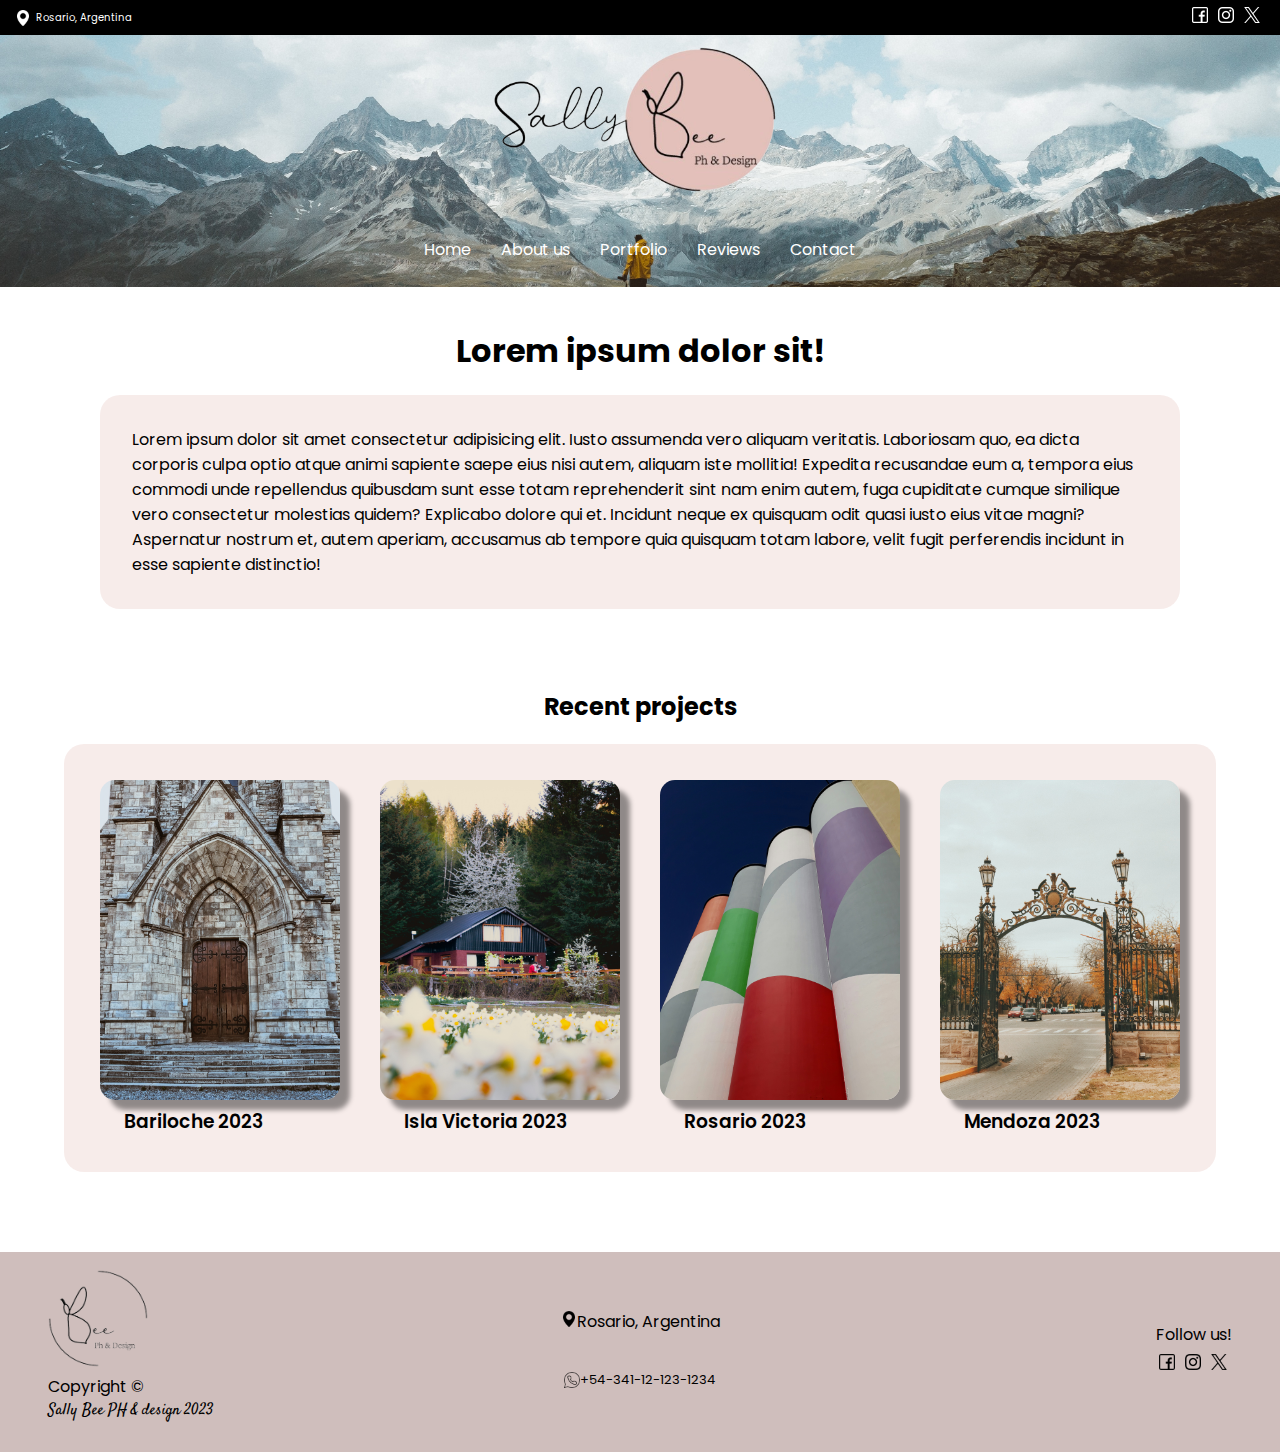
<file: index.html>
<!DOCTYPE html>
<html lang="en">

<head>
    <meta charset="UTF-8">
    <meta name="viewport" content="width=device-width, initial-scale=1.0">
    <title>Sally Bee PH - Home</title>
    <link rel="stylesheet" href="./css/style.css">
</head>

<body>
    <header>
        <div class="banner">

            <div class="location">
                <img class="location-icono" src="./assets/iconos/posicion-blanco.png" alt="">
                <span>Rosario, Argentina</span>
            </div>

            <ul class="redes-sociales-lista">
                <li><img class="redes-sociales-icono" src="./assets/iconos/facebook-blanco.png" alt="Facebook"></li>
                <li><img class="redes-sociales-icono" src="./assets/iconos/instagram-blanco.png" alt="Instagram"></li>
                <li><img class="redes-sociales-icono" src="./assets/iconos/x-blanco.png" alt="X"></li>
            </ul>

        </div>

        <nav class="navbar">

            <a href="" class="imagotipo">
                <img src="./assets/imagotipo.png" alt="">
            </a>

            <ul>
                <li><a href="#">Home</a></li>
                <li><a href="./pages/about-us.html">About us</a></li>
                <li><a href="./pages/portfolio.html">Portfolio</a></li>
                <li><a href="./pages/reviews.html">Reviews</a></li>
                <li><a href="./pages/contact.html">Contact</a></li>
            </ul>

        </nav>

    </header>

    <main>
        <section class="contenedor-principal">
            <h1 class="contenedor-principal-titulo">Lorem ipsum dolor sit!</h1>
            <p class="contenedor-principal-texto">Lorem ipsum dolor sit amet consectetur adipisicing elit. Iusto
                assumenda vero aliquam veritatis. Laboriosam quo, ea dicta corporis culpa optio atque animi sapiente
                saepe eius nisi autem, aliquam iste mollitia!
                Expedita recusandae eum a, tempora eius commodi unde repellendus quibusdam sunt esse totam reprehenderit
                sint nam enim autem, fuga cupiditate cumque similique vero consectetur molestias quidem? Explicabo
                dolore qui et.
                Incidunt neque ex quisquam odit quasi iusto eius vitae magni? Aspernatur nostrum et, autem aperiam,
                accusamus ab tempore quia quisquam totam labore, velit fugit perferendis incidunt in esse sapiente
                distinctio!</p>
        </section>

        <section class="contenedor-proyectos-recientes">
            <div class="contenedor-proyectos-recientes-titulo">
                <h2>Recent projects</h2>
            </div>

            <section class="contenedor-proyectos-recientes-cards">

                <div class="proyectos-recientes-card">
                    <a href=""><img class="card-img" src="./assets/images/cuidades/bariloche1.jpg" alt=""></a>
                    <h3 class="card-texto-descriptivo">Bariloche 2023</h3>
                </div>
                <div class="proyectos-recientes-card">
                    <a href=""><img class="card-img" src="./assets/images/cuidades/bariloche2.jpg" alt=""></a>
                    <h3 class="card-texto-descriptivo">Isla Victoria 2023</h3>
                </div>

                <div class="proyectos-recientes-card">
                    <a href=""><img class="card-img" src="./assets/images/cuidades/rosario5.jpg" alt=""></a>
                    <h3 class="card-texto-descriptivo">Rosario 2023</h3>
                </div>
                <div class="proyectos-recientes-card">
                    <a href=""><img class="card-img" src="./assets/images/cuidades/mendoza2.jpg" alt=""></a>
                    <h3 class="card-texto-descriptivo">Mendoza 2023</h3>
                </div>

            </section>
        </section>
    </main>

    <footer>
        <div class="logo-copyright">
            <a href="#"><img src="./assets/logo-sinfondo.png" alt=""></a>
            <p>Copyright ©</p>
            <p class="marca-nombre">Sally Bee PH & design 2023</p>
        </div>

        <div class="location-footer">

            <div class="ubicacion-geografica">
                <a href="https://www.google.com/maps/" target="_blank"><img class="location-icono-footer" src="./assets/iconos/localizacion.png" alt=""></a>
                <span class="cuidad-pais-nombre">Rosario, Argentina</span>
            </div>

            <div class="telefono">
                <a href="https://www.whatsapp.com/" target="_blank"><img class="whatsapp-icono" src="./assets/iconos/whatsapp.png" alt=""></a>
                <span class="telefono-numero">+54-341-12-123-1234</span>
            </div>

        </div>

        <div class="redes-sociales-footer">
            <span class="seguinos">Follow us!</span>

            <ul class="redes-sociales-lista-footer">
                <li><a href="https://www.facebook.com/" target="_blank"><img class="redes-sociales-icono-footer"
                            src="./assets/iconos/facebook.png" alt=""></a></li>
                <li><a href="https://www.instagram.com/" target="_blank"><img class="redes-sociales-icono-footer"
                            src="./assets/iconos/instagram.png" alt=""></a></li>
                <li><a href="https://twitter.com/" target="_blank"><img class="redes-sociales-icono-footer"
                            src="./assets/iconos/xtwitter.png" alt=""></a></li>
            </ul>
        </div>

    </footer>

</body>

</html>
</file>
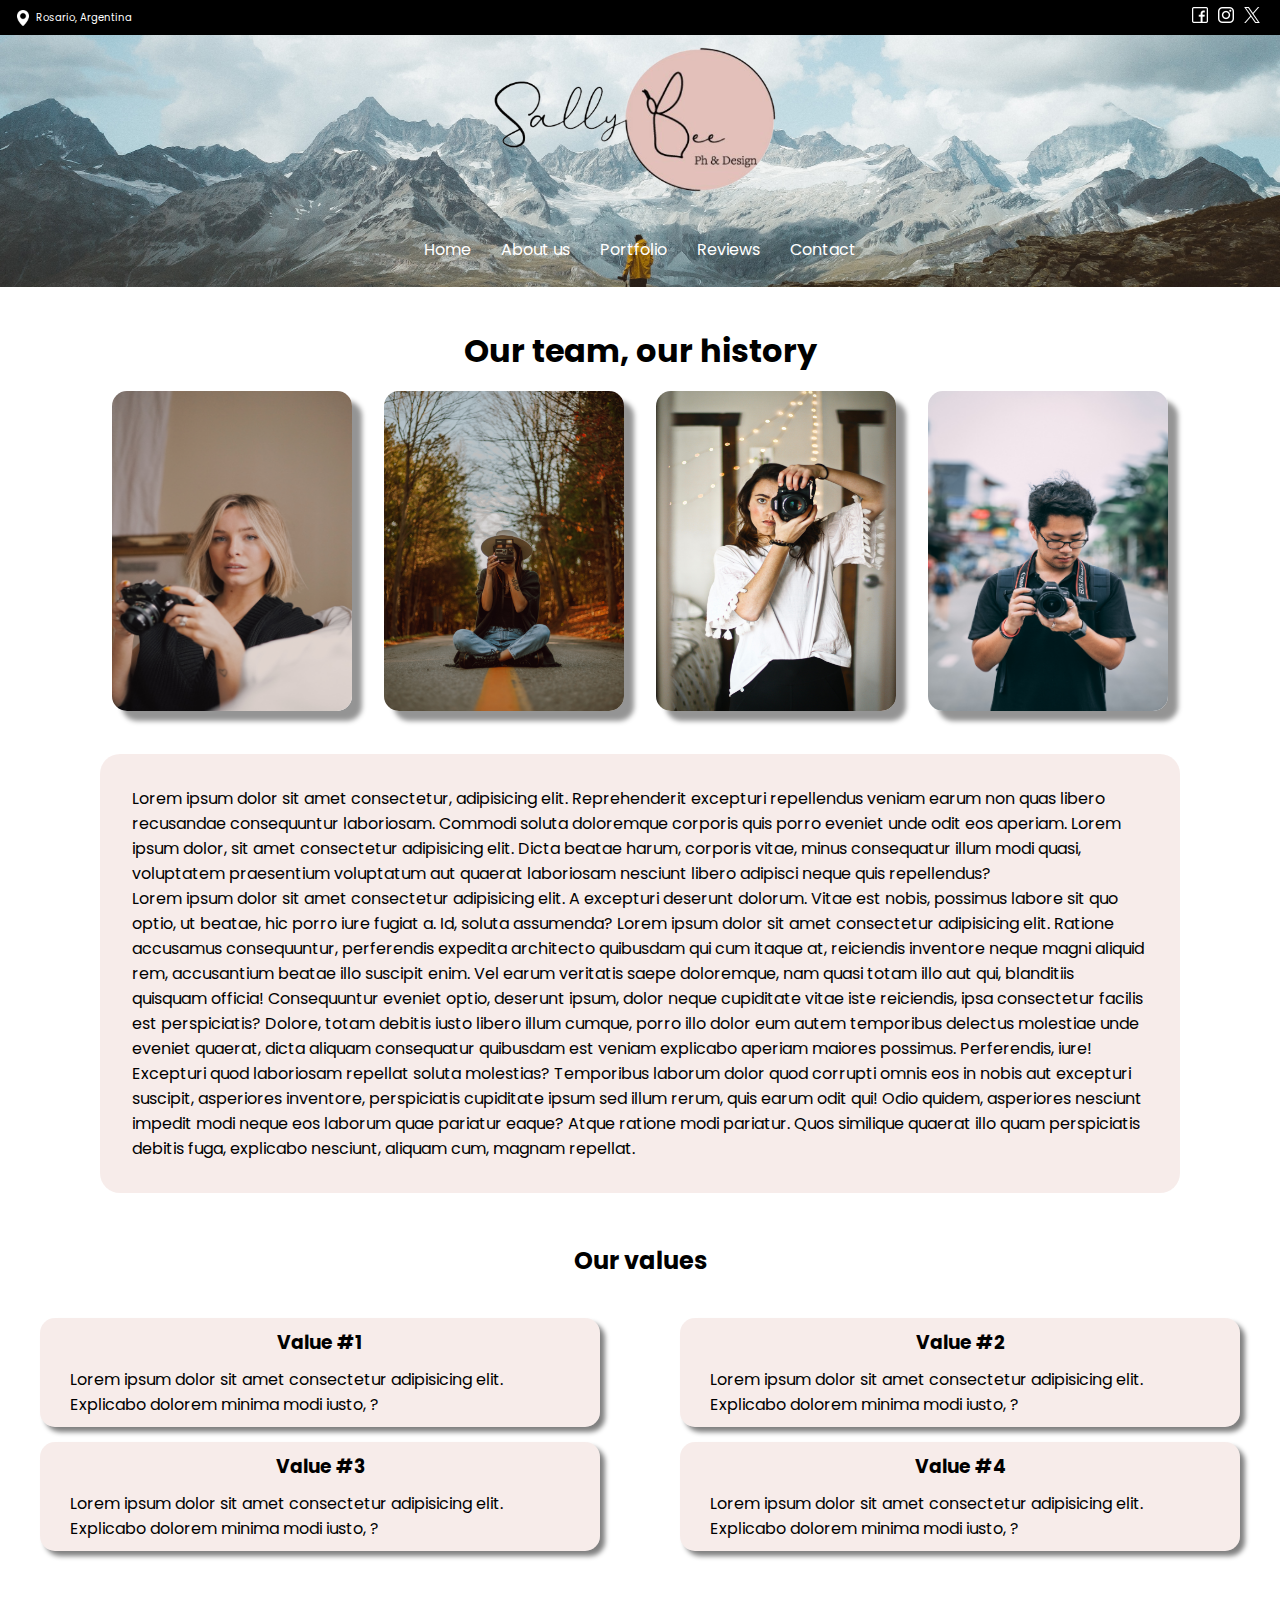
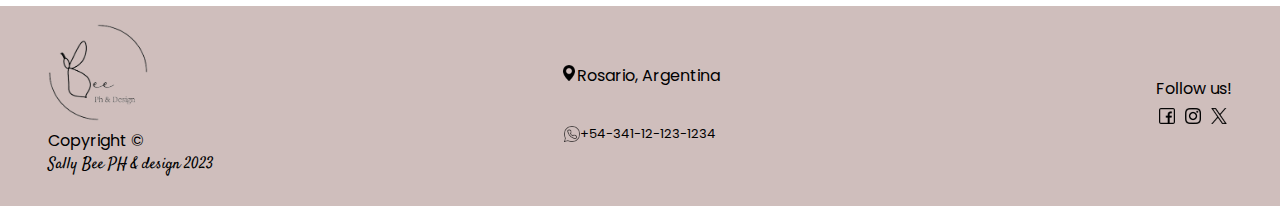
<file: pages/about-us.html>
<!DOCTYPE html>
<html lang="en">

<head>
    <meta charset="UTF-8">
    <meta name="viewport" content="width=device-width, initial-scale=1.0">
    <title>Sally Bee PH - About us</title>
    <link rel="stylesheet" href="../css/style.css">
</head>

<body>
    <header>
        <div class="banner">
            <div class="location">
                <img class="location-icono" src="../assets/iconos/posicion-blanco.png" alt="">
                <span>Rosario, Argentina</span>
            </div>

            <ul class="redes-sociales-lista">
                <li><img class="redes-sociales-icono" src="../assets/iconos/facebook-blanco.png" alt="Facebook"></li>
                <li><img class="redes-sociales-icono" src="../assets/iconos/instagram-blanco.png" alt="Instagram"></li>
                <li><img class="redes-sociales-icono" src="../assets/iconos/x-blanco.png" alt="X"></li>
            </ul>
        </div>

        <nav class="navbar">
            <a href="" class="imagotipo">
                <img src="../assets/imagotipo.png" alt="">
            </a>

            <ul>
                <li><a href="../index.html">Home</a></li>
                <li><a href="#">About us</a></li>
                <li><a href="./portfolio.html">Portfolio</a></li>
                <li><a href="./reviews.html">Reviews</a></li>
                <li><a href="./contact.html">Contact</a></li>
            </ul>

        </nav>

    </header>

    <main>
        <section class="contenedor-principal">
            <h1 class="contenedor-principal-titulo">Our team, our history</h1>
            <div class="contenedor-principal-equipo-imagenes">
                <div>
                    <a href=""> <img class="card-img" src="../assets/images/equipo/vequipo6.jpg" alt=""></a>
                </div>
                <div>
                    <a href=""> <img class="card-img" src="../assets/images/equipo/vequipo4.jpg" alt=""></a>
                </div>
                <div>
                    <a href=""> <img class="card-img" src="../assets/images/equipo/vequipo7.jpg" alt=""></a>
                </div>
                <div>
                    <a href=""> <img class="card-img" src="../assets/images/equipo/vequipo12.jpg" alt=""></a>
                </div>


            </div>

            <p class="contenedor-principal-texto">
                Lorem ipsum dolor sit amet consectetur, adipisicing elit.
                Reprehenderit excepturi repellendus veniam earum non quas libero recusandae consequuntur laboriosam.
                Commodi soluta doloremque corporis quis porro eveniet unde odit eos aperiam. Lorem ipsum dolor, sit amet
                consectetur adipisicing elit. Dicta beatae harum, corporis vitae, minus consequatur illum modi quasi,
                voluptatem praesentium voluptatum aut quaerat laboriosam nesciunt libero adipisci neque quis
                repellendus?
                <br>
                Lorem ipsum dolor sit amet consectetur adipisicing elit. A excepturi deserunt dolorum. Vitae est nobis,
                possimus labore sit quo optio, ut beatae, hic porro iure fugiat a. Id, soluta assumenda?
                Lorem ipsum dolor sit amet consectetur adipisicing elit. Ratione accusamus consequuntur, perferendis
                expedita architecto quibusdam qui cum itaque at, reiciendis inventore neque magni aliquid rem,
                accusantium beatae illo suscipit enim.
                Vel earum veritatis saepe doloremque, nam quasi totam illo aut qui, blanditiis quisquam officia!
                Consequuntur eveniet optio, deserunt ipsum, dolor neque cupiditate vitae iste reiciendis, ipsa
                consectetur facilis est perspiciatis?
                Dolore, totam debitis iusto libero illum cumque, porro illo dolor eum autem temporibus delectus
                molestiae unde eveniet quaerat, dicta aliquam consequatur quibusdam est veniam explicabo aperiam maiores
                possimus. Perferendis, iure!
                Excepturi quod laboriosam repellat soluta molestias? Temporibus laborum dolor quod corrupti omnis eos in
                nobis aut excepturi suscipit, asperiores inventore, perspiciatis cupiditate ipsum sed illum rerum, quis
                earum odit qui!
                Odio quidem, asperiores nesciunt impedit modi neque eos laborum quae pariatur eaque? Atque ratione modi
                pariatur. Quos similique quaerat illo quam perspiciatis debitis fuga, explicabo nesciunt, aliquam cum,
                magnam repellat.
            </p>

        </section>

        <section class="contenedor-nuestros-valores">

            <div class="contenedor-nuestros-valores-titulo">
                <h2>Our values</h2>
            </div>

            <section class="contenedor-nuestros-valores-lista">


                <ul class="lista-valores">
                    <li class="card-valores">
                        <h3 class="card-valores-titulo">Value #1</h3>
                        <p class="card-valores-descripcion">Lorem ipsum dolor sit amet consectetur adipisicing elit.
                            Explicabo dolorem minima modi iusto,
                            ?</p>
                    </li>
                    <li class="card-valores">
                        <h3 class="card-valores-titulo">Value #3</h3>
                        <p class="card-valores-descripcion">Lorem ipsum dolor sit amet consectetur adipisicing elit.
                            Explicabo dolorem minima modi iusto,
                            ?</p>
                    </li>

                </ul>


                <ul class="lista-valores">
                    <li class="card-valores">
                        <h3 class="card-valores-titulo">Value #2</h3>
                        <p class="card-valores-descripcion">Lorem ipsum dolor sit amet consectetur adipisicing elit.
                            Explicabo dolorem minima modi iusto,
                            ?</p>
                    </li>
                    <li class="card-valores">
                        <h3 class="card-valores-titulo">Value #4</h3>
                        <p class="card-valores-descripcion">Lorem ipsum dolor sit amet consectetur adipisicing elit.
                            Explicabo dolorem minima modi iusto,
                            ?</p>
                    </li>
                </ul>

            </section>



        </section>


    </main>

    <footer>
        <div class="logo-copyright">
            <a href="../index.html"><img src="../assets/logo-sinfondo.png" alt=""></a>
            <p>Copyright ©</p>
            <p class="marca-nombre">Sally Bee PH & design 2023</p>
        </div>

        <div class="location-footer">

            <div class="ubicacion-geografica">
                <a href="https://www.google.com/maps/" target="_blank"><img class="location-icono-footer" src="../assets/iconos/localizacion.png" alt=""></a>
                <span class="cuidad-pais-nombre">Rosario, Argentina</span>
            </div>

            <div class="telefono">
                <a href="https://www.whatsapp.com/" target="_blank"><img class="whatsapp-icono" src="../assets/iconos/whatsapp.png" alt=""></a>
                <span class="telefono-numero">+54-341-12-123-1234</span>
            </div>

        </div>

        <div class="redes-sociales-footer">
            <span class="seguinos">Follow us!</span>

            <ul class="redes-sociales-lista-footer">
                <li><a href="https://www.facebook.com/" target="_blank"><img class="redes-sociales-icono-footer"
                            src="../assets/iconos/facebook.png" alt=""></a></li>
                <li><a href="https://www.instagram.com/" target="_blank"><img class="redes-sociales-icono-footer"
                            src="../assets/iconos/instagram.png" alt=""></a></li>
                <li><a href="https://twitter.com/" target="_blank"><img class="redes-sociales-icono-footer"
                            src="../assets/iconos/xtwitter.png" alt=""></a></li>
            </ul>
        </div>

    </footer>

</body>

</html>
</file>
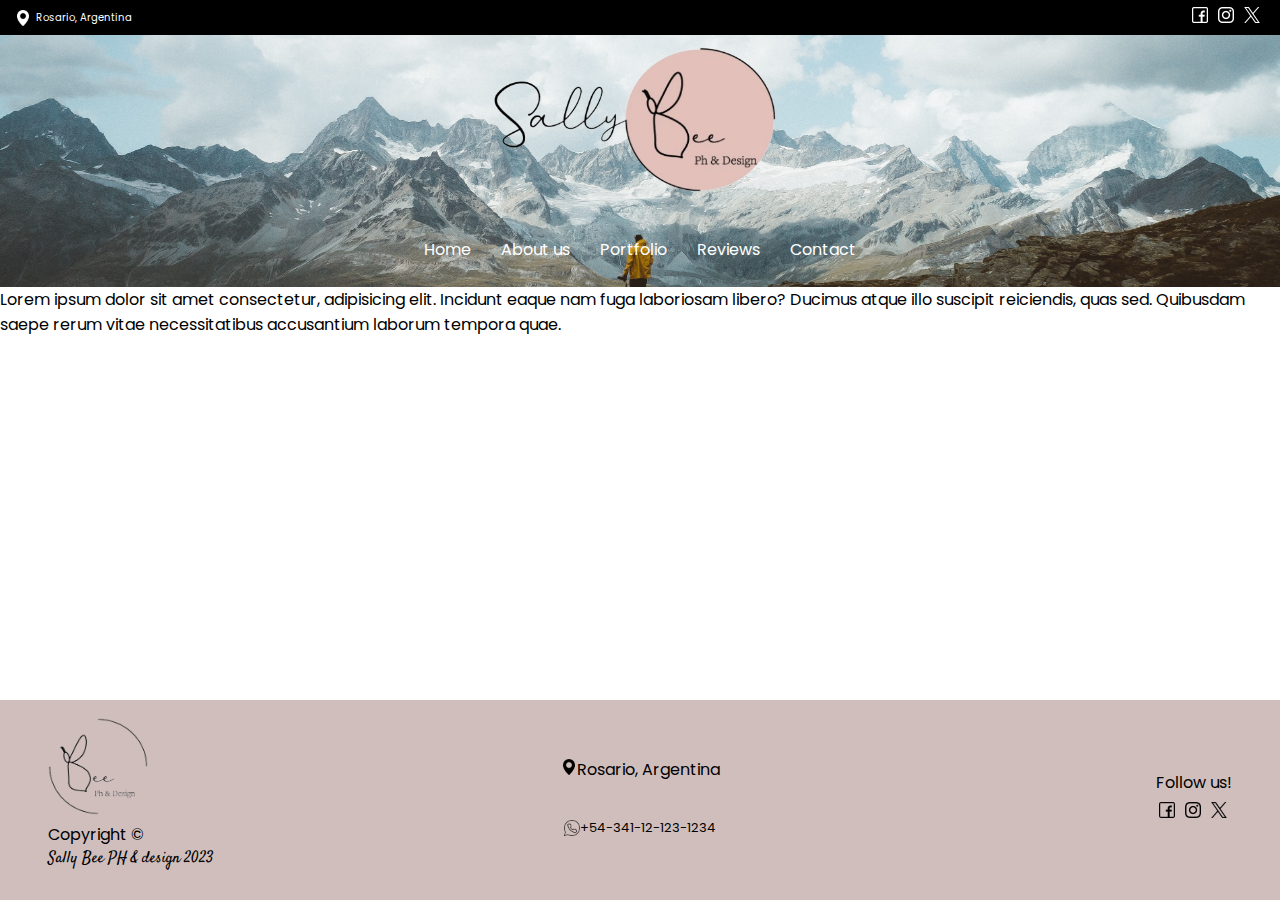
<file: pages/contact.html>
<!DOCTYPE html>
<html lang="en">

<head>
    <meta charset="UTF-8">
    <meta name="viewport" content="width=device-width, initial-scale=1.0">
    <title>Sally Bee PH - Contact</title>
    <link rel="stylesheet" href="../css/style.css">
</head>

<body>
    <header>
        <div class="banner">
            <div class="location">
                <img class="location-icono" src="../assets/iconos/posicion-blanco.png" alt="">
                <span>Rosario, Argentina</span>
            </div>

            <ul class="redes-sociales-lista">
                <li><img class="redes-sociales-icono" src="../assets/iconos/facebook-blanco.png" alt="Facebook"></li>
                <li><img class="redes-sociales-icono" src="../assets/iconos/instagram-blanco.png" alt="Instagram"></li>
                <li><img class="redes-sociales-icono" src="../assets/iconos/x-blanco.png" alt="X"></li>
            </ul>
        </div>

        <nav class="navbar">
            <a href="" class="imagotipo">
                <img src="../assets/imagotipo.png" alt="">
            </a>

            <ul>
                <li><a href="../index.html">Home</a></li>
                <li><a href="./about-us.html">About us</a></li>
                <li><a href="./portfolio.html">Portfolio</a></li>
                <li><a href="./reviews.html">Reviews</a></li>
                <li><a href="#">Contact</a></li>
            </ul>
        </nav>


    </header>

    <main>
        <p>Lorem ipsum dolor sit amet consectetur, adipisicing elit. Incidunt eaque nam fuga laboriosam libero? Ducimus
            atque illo suscipit reiciendis, quas sed. Quibusdam saepe rerum vitae necessitatibus accusantium laborum
            tempora quae.
        </p>
    </main>

    <footer>
        <div class="logo-copyright">
            <a href="../index.html"><img src="../assets/logo-sinfondo.png" alt=""></a>
            <p>Copyright ©</p>
            <p class="marca-nombre">Sally Bee PH & design 2023</p>
        </div>

        <div class="location-footer">

            <div class="ubicacion-geografica">
                <a href="https://www.google.com/maps/" target="_blank"><img class="location-icono-footer" src="../assets/iconos/localizacion.png" alt=""></a>
                <span class="cuidad-pais-nombre">Rosario, Argentina</span>
            </div>

            <div class="telefono">
                <a href="https://www.whatsapp.com/" target="_blank"><img class="whatsapp-icono" src="../assets/iconos/whatsapp.png" alt=""></a>
                <span class="telefono-numero">+54-341-12-123-1234</span>
            </div>

        </div>

        <div class="redes-sociales-footer">
            <span class="seguinos">Follow us!</span>

            <ul class="redes-sociales-lista-footer">
                <li><a href="https://www.facebook.com/" target="_blank"><img class="redes-sociales-icono-footer"
                            src="../assets/iconos/facebook.png" alt=""></a></li>
                <li><a href="https://www.instagram.com/" target="_blank"><img class="redes-sociales-icono-footer"
                            src="../assets/iconos/instagram.png" alt=""></a></li>
                <li><a href="https://twitter.com/" target="_blank"><img class="redes-sociales-icono-footer"
                            src="../assets/iconos/xtwitter.png" alt=""></a></li>
            </ul>
        </div>

    </footer>

</body>

</html>
</file>
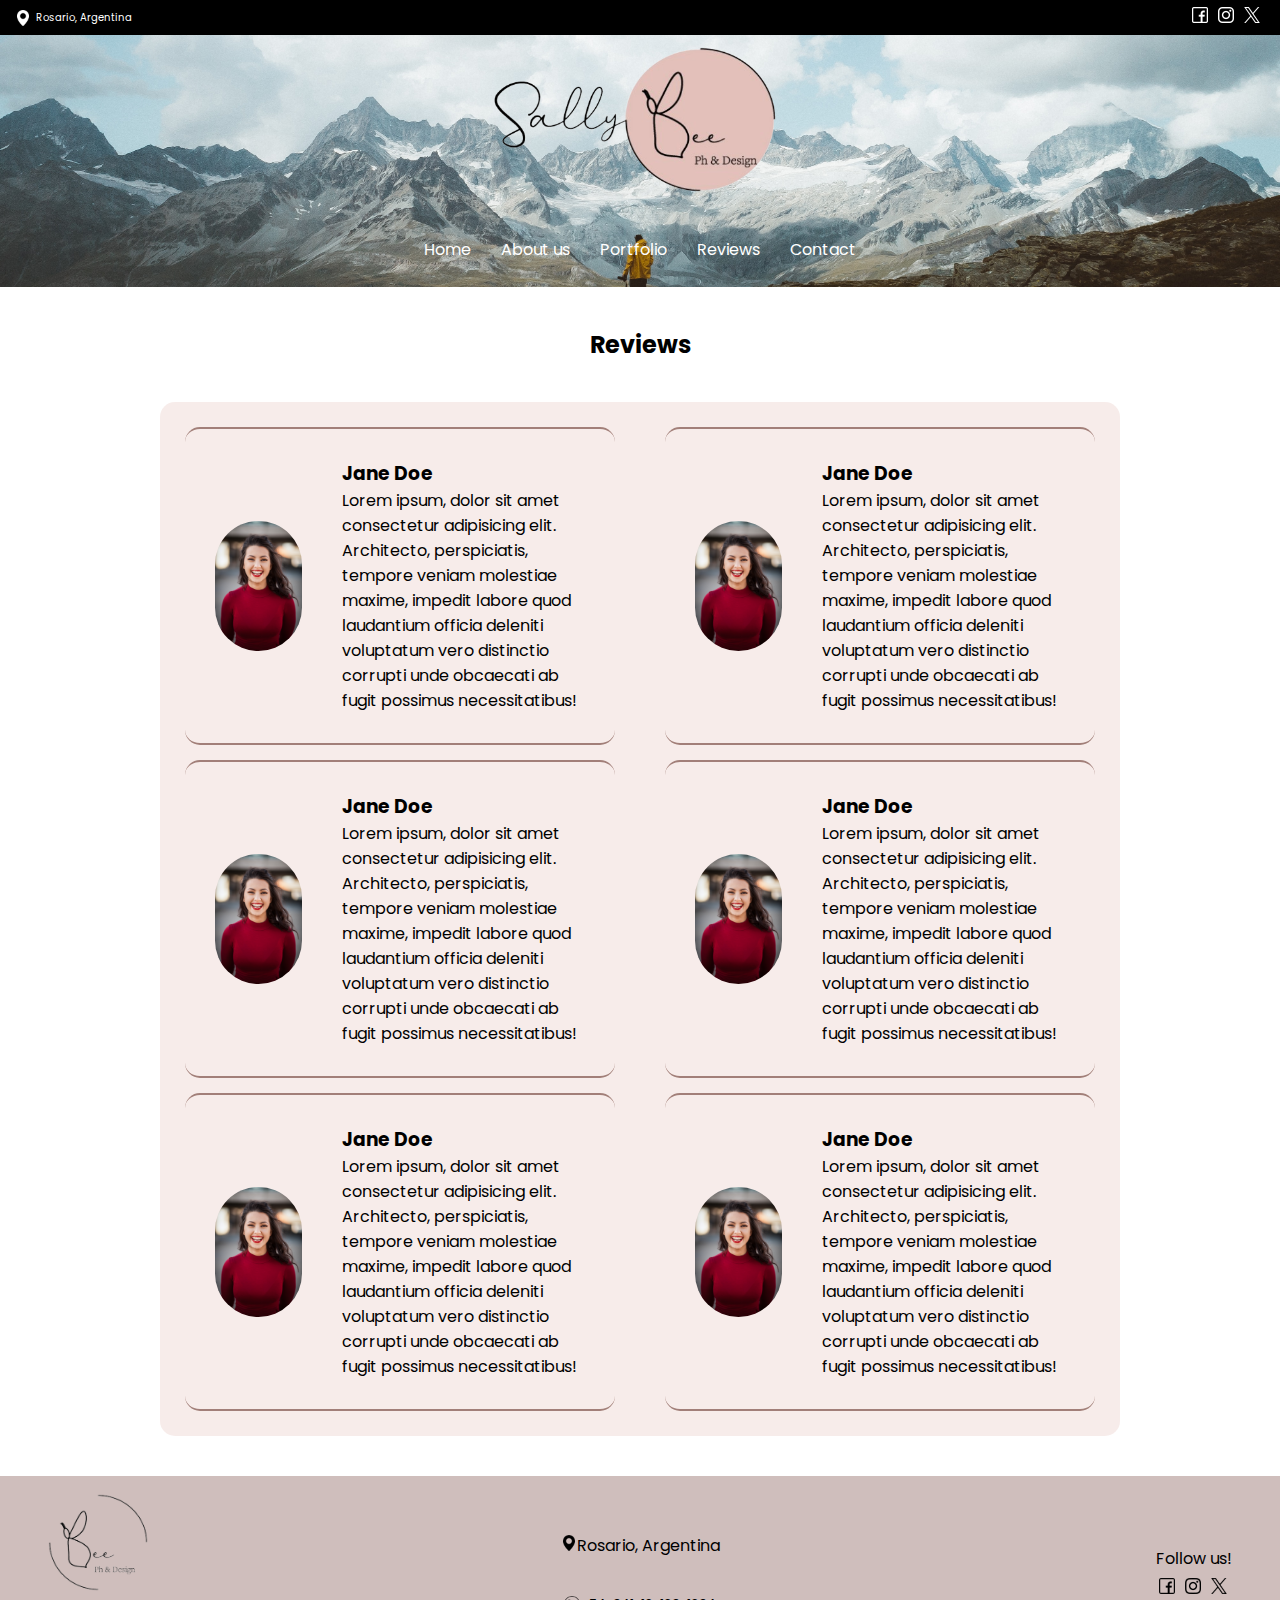
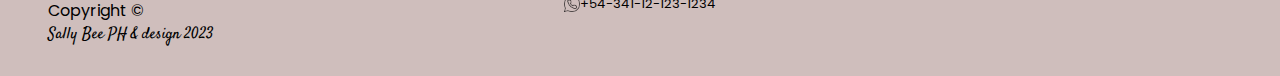
<file: pages/reviews.html>
<!DOCTYPE html>
<html lang="en">

<head>
    <meta charset="UTF-8">
    <meta name="viewport" content="width=device-width, initial-scale=1.0">
    <title>Sally Bee PH - Reviews</title>
    <link rel="stylesheet" href="../css/style.css">
</head>

<body>
    <header>
        <div class="banner">

            <div class="location">
                <img class="location-icono" src="../assets/iconos/posicion-blanco.png" alt="">
                <span>Rosario, Argentina</span>
            </div>

            <ul class="redes-sociales-lista">
                <li><img class="redes-sociales-icono" src="../assets/iconos/facebook-blanco.png" alt="Facebook"></li>
                <li><img class="redes-sociales-icono" src="../assets/iconos/instagram-blanco.png" alt="Instagram"></li>
                <li><img class="redes-sociales-icono" src="../assets/iconos/x-blanco.png" alt="X"></li>
            </ul>

        </div>

        <nav class="navbar">

            <a href="" class="imagotipo">
                <img src="../assets/imagotipo.png" alt="">
            </a>

            <ul>
                <li><a href="../index.html">Home</a></li>
                <li><a href="./about-us.html">About us</a></li>
                <li><a href="./portfolio.html">Portfolio</a></li>
                <li><a href="#">Reviews</a></li>
                <li><a href="./contact.html">Contact</a></li>
            </ul>

        </nav>

    </header>

    <main>


        <section class="contenedor-reviews">
            <h2 class="contenedor-reviews-titulo">Reviews</h2>
            <ul class="reviews-listado">
                <div class="reviews-listado-left">
                    <li class="reviews-listado-card">
                        <img class="review-card-foto"
                            src="../assets/images/retratos/michael-dam-mEZ3PoFGs_k-unsplash.jpg" alt="">
                        <div class="review-card-name-texto">
                            <h3 class="review-card-name">Jane Doe</h3>
                            <p class="review-card-texto">Lorem ipsum, dolor sit amet consectetur adipisicing elit.
                                Architecto, perspiciatis, tempore veniam molestiae maxime, impedit labore quod
                                laudantium officia deleniti voluptatum vero distinctio corrupti unde obcaecati ab fugit
                                possimus necessitatibus!</p>
                        </div>
                    </li>
                    <li class="reviews-listado-card">
                        <img class="review-card-foto"
                            src="../assets/images/retratos/michael-dam-mEZ3PoFGs_k-unsplash.jpg" alt="">
                        <div class="review-card-name-texto">
                            <h3 class="review-card-name">Jane Doe</h3>
                            <p class="review-card-texto">Lorem ipsum, dolor sit amet consectetur adipisicing elit.
                                Architecto, perspiciatis, tempore veniam molestiae maxime, impedit labore quod
                                laudantium officia deleniti voluptatum vero distinctio corrupti unde obcaecati ab fugit
                                possimus necessitatibus!</p>
                        </div>
                    </li>
                    <li class="reviews-listado-card">
                        <img class="review-card-foto"
                            src="../assets/images/retratos/michael-dam-mEZ3PoFGs_k-unsplash.jpg" alt="">
                        <div class="review-card-name-texto">
                            <h3 class="review-card-name">Jane Doe</h3>
                            <p class="review-card-texto">Lorem ipsum, dolor sit amet consectetur adipisicing elit.
                                Architecto, perspiciatis, tempore veniam molestiae maxime, impedit labore quod
                                laudantium officia deleniti voluptatum vero distinctio corrupti unde obcaecati ab fugit
                                possimus necessitatibus!</p>
                        </div>
                    </li>
                </div>
                <div class="reviews-listado-right">
                    <li class="reviews-listado-card">
                        <img class="review-card-foto"
                            src="../assets/images/retratos/michael-dam-mEZ3PoFGs_k-unsplash.jpg" alt="">
                        <div class="review-card-name-texto">
                            <h3 class="review-card-name">Jane Doe</h3>
                            <p class="review-card-texto">Lorem ipsum, dolor sit amet consectetur adipisicing elit.
                                Architecto, perspiciatis, tempore veniam molestiae maxime, impedit labore quod
                                laudantium officia deleniti voluptatum vero distinctio corrupti unde obcaecati ab fugit
                                possimus necessitatibus!</p>
                        </div>
                    </li>
                    <li class="reviews-listado-card">
                        <img class="review-card-foto"
                            src="../assets/images/retratos/michael-dam-mEZ3PoFGs_k-unsplash.jpg" alt="">
                        <div class="review-card-name-texto">
                            <h3 class="review-card-name">Jane Doe</h3>
                            <p class="review-card-texto">Lorem ipsum, dolor sit amet consectetur adipisicing elit.
                                Architecto, perspiciatis, tempore veniam molestiae maxime, impedit labore quod
                                laudantium officia deleniti voluptatum vero distinctio corrupti unde obcaecati ab fugit
                                possimus necessitatibus!</p>
                        </div>
                    </li>
                    <li class="reviews-listado-card">
                        <img class="review-card-foto"
                            src="../assets/images/retratos/michael-dam-mEZ3PoFGs_k-unsplash.jpg" alt="">
                        <div class="review-card-name-texto">
                            <h3 class="review-card-name">Jane Doe</h3>
                            <p class="review-card-texto">Lorem ipsum, dolor sit amet consectetur adipisicing elit.
                                Architecto, perspiciatis, tempore veniam molestiae maxime, impedit labore quod
                                laudantium officia deleniti voluptatum vero distinctio corrupti unde obcaecati ab fugit
                                possimus necessitatibus!</p>
                        </div>
                    </li>
                </div>
            </ul>


        </section>

    </main>

    <footer>
        <div class="logo-copyright">
            <a href="../index.html"><img src="../assets/logo-sinfondo.png" alt=""></a>
            <p>Copyright ©</p>
            <p class="marca-nombre">Sally Bee PH & design 2023</p>
        </div>

        <div class="location-footer">

            <div class="ubicacion-geografica">
                <a href="https://www.google.com/maps/" target="_blank"><img class="location-icono-footer"
                        src="../assets/iconos/localizacion.png" alt=""></a>
                <span class="cuidad-pais-nombre">Rosario, Argentina</span>
            </div>

            <div class="telefono">
                <a href="https://www.whatsapp.com/" target="_blank"><img class="whatsapp-icono"
                        src="../assets/iconos/whatsapp.png" alt=""></a>
                <span class="telefono-numero">+54-341-12-123-1234</span>
            </div>

        </div>

        <div class="redes-sociales-footer">
            <span class="seguinos">Follow us!</span>

            <ul class="redes-sociales-lista-footer">
                <li><a href="https://www.facebook.com/" target="_blank"><img class="redes-sociales-icono-footer"
                            src="../assets/iconos/facebook.png" alt=""></a></li>
                <li><a href="https://www.instagram.com/" target="_blank"><img class="redes-sociales-icono-footer"
                            src="../assets/iconos/instagram.png" alt=""></a></li>
                <li><a href="https://twitter.com/" target="_blank"><img class="redes-sociales-icono-footer"
                            src="../assets/iconos/xtwitter.png" alt=""></a></li>
            </ul>
        </div>

    </footer>

</body>

</html>
</file>
<file: css/style.css>
@import url('https://fonts.googleapis.com/css2?family=Poppins:wght@100;400;500;600;700&family=Satisfy&display=swap');
/* font-family: 'Poppins', sans-serif;
font-family: 'Satisfy', cursive; */

* {
    margin: 0;
    padding: 0;
    box-sizing: border-box;
    font-family: 'Poppins', sans-serif;
}

body {
    position: relative;
    min-height: 100vh;
}

header {
    background-color: rgba(0, 0, 0, 0.201);
}

.banner {
    color: white;
    display: flex;
    background-color: black;
}

.location {
    display: flex;
    flex: 1;
    align-items: center;
    padding-left: 15px;
}

.location-icono {
    width: 16px;
    height: 16px;
}

.redes-sociales-lista {
    list-style: none;
    flex: 1;
    display: flex;
    justify-content: flex-end;
    padding-right: 15px;
}

.redes-sociales-lista li {
    padding: 5px;
}

.redes-sociales-icono {
    width: 1rem;
    height: 1rem;
}

.location span {
    padding: 5px;
    font-size: 10px;
}

.navbar {
    display: flex;
    flex-direction: column;
    align-items: center;
    background-image: url(../assets/images/backgrounds/backgrounds5.jpg);
    background-size: cover;
    background-position: center;
}

.imagotipo {
    padding: 5px 5px 5px 5px;
}

.imagotipo img {
    width: 20rem;
    height: 10rem;
}

.navbar ul {
    display: flex;
    gap: 20px;
    margin: 1.25rem 0px;
    list-style: none;
}

.navbar ul li a {
    color: white;
    text-decoration: none;
}

.navbar ul li {
    padding: 5px;
}

.navbar ul li :hover {
    background-color: #7d50487c;
    border-radius: 1rem;
    padding: 5px;
}

main {
    padding-bottom: 12.5rem;
}

footer {
    background-color: #7d50485e;
    position: absolute;
    bottom: 0;
    width: 100%;
    height: 12.5rem;
    display: flex;
}

footer div {
    padding: 18px;
    flex: 1;
    display: flex;
    flex-direction: column;

}

.logo-copyright {
    padding-left: 3rem;
}

.logo-copyright img {
    width: 6.25rem;
    height: 6.0625rem;
}

.marca-nombre {
    font-family: 'Satisfy', sans-serif;
}

.location-footer {
    display: flex;
    flex-direction: column;
    align-items: center;
    justify-content: space-around;
}

.ubicacion-geografica {
    display: flex;
    flex-direction: row;
    /* width: 300px; */
    align-items: end;
}

.location-icono-footer {
    width: 1rem;
    height: 1rem;
    /* margin-right: 15px; */
}

.cuidad-pais-nombre {
    /* margin-left: 15px; */
}

.telefono {
    /* width: 300px; */
    display: flex;
    flex-direction: row;
    align-items: start;
}

.whatsapp-icono {
    width: 1rem;
    height: 1rem;
    /* margin-right: 15px; */
}

.telefono-numero {
    font-size: small;
}

.redes-sociales-footer {
    display: flex;
    align-items: flex-end;
    justify-content: center;
    padding-right: 3rem;
}

.redes-sociales-lista-footer {
    list-style: none;
    display: flex;
}

.redes-sociales-lista-footer li {
    padding: 5px;
}

.redes-sociales-icono-footer {
    width: 1rem;
    height: 1rem;
}

main {

    display: flex;
    flex-direction: column;
    justify-content: center;
}

.contenedor-principal {
    display: flex;
    flex-direction: column;
    align-items: center;
}

.contenedor-principal-titulo {
    margin-top: 40px;
}

.contenedor-principal-texto {
    border-radius: 20px;
    background-color: #e3c0ba4d;
    padding: 2rem;
    margin: 20px 100px 50px 100px;
}

.contenedor-proyectos-recientes {
    display: flex;
    flex-direction: column;
    align-items: center;
}

.contenedor-proyectos-recientes-titulo {
    margin-top: 30px;
    margin-bottom: 1.25rem;
    display: flex;
}

.contenedor-proyectos-recientes-cards {
    width: 90%;
    display: flex;
    justify-content: space-around;
    padding: 1rem;
    background-color: #e3c0ba4d;
    border-radius: 20px;
    margin-bottom: 5rem;
    flex-wrap: wrap;
}

.proyectos-recientes-card {
    display: flex;
    flex-direction: column;
    padding: 20px;
}

.card-img {
    width: 15rem;
    height: 20rem;
    border-radius: 15px;
    box-shadow: 10px 10px 5px rgba(0, 0, 0, 0.418);
}

.card-texto-descriptivo {
    width: 12rem;
    font-weight: 600;
    padding-left: 1.5rem;
}

.contenedor-principal-equipo-imagenes {
    width: 90%;
    display: flex;
    justify-content: space-evenly;
    padding: 1rem;
    flex-wrap: wrap;

}

.contenedor-nuestros-valores {
    display: flex;
    flex-direction: column;
    align-items: center;

}

.contenedor-nuestros-valores-lista {
    display: flex;
}

.lista-valores {
    padding: 40px;
}

.card-valores {
    list-style: none;
    background-color: #e3c0ba4d;
    margin-bottom: 15px;
    border-radius: 15px;
    box-shadow: 5px 5px 5px grey;
}

.card-valores-titulo {
    display: flex;
    justify-content: center;
    padding-top: 10px;
}

.card-valores-descripcion {
    display: flex;
    flex-wrap: wrap;
    padding: 10px 30px 10px 30px;
}

.contenedor-map {
    display: flex;
    flex-direction: column;
    align-items: center;
    margin: 3px;
    width: 50%;
    margin: 20px 0px 20px 0px;

}

.contenedor-map-titulo {
    margin-top: 40px;
}

.contenedor-map-texto {
    border-radius: 20px;
    background-color: #e3c0ba4d;
    padding: 2rem;
    margin: 20px 100px 50px 100px;
}

.mapa-formulario {
    display: flex;
    flex-direction: row;
    justify-content: space-evenly;
    align-items: center;
}

.contenedor-formulario {
    display: flex;
    flex-direction: column;
    align-items: center;
    margin: 3px;
    width: 50%;
}

.contenedor-formulario-titulo {
    margin-top: 40px;
}

.contenedor-formulario-texto {
    border-radius: 20px;
    background-color: #e3c0ba4d;
    padding: 2rem;
    margin: 20px 100px 50px 100px;
}

iframe {
    padding-bottom: 40px;
}

form {
    display: flex;
    flex-direction: column;
    padding: 20px;
    width: 70%;
    margin-bottom: 40px;
}

form input {
    width: 100%;
    font-size: 16px;
    background-color: #e3c0ba4d;
    border-radius: 5px;
    padding: 3px;
    margin: 5px;
}


form textarea {
    width: 100%;
    background-color: #e3c0ba4d;
    border-radius: 5px;
    padding: 3px;
    margin: 5px;
}

form button {
    font-size: 20px;
    background-color: #7d50487c;
    border-radius: 15px;
    width: 75%;
    align-self: center;
    margin: 10px;
}


.contenedor-reviews {
    display: flex;
    flex-direction: column;
    align-items: center;
}

.contenedor-reviews-titulo {
    margin: 40px;
    /* border: 2px solid orangered ; */
}

.reviews-listado {
    display: flex;
    flex-direction: row;
    width: 75%;
    background-color: #e3c0ba4d;
    margin-bottom: 40px;
    border-radius: 15px;
}

.reviews-listado-card {
    margin: 20px 10px 10px 10px;
    border-top: 2px solid #7d5048b2;
    border-bottom: 2px solid #7d5048b2;
    border-radius: 15px;
    display: flex;
    flex-direction: row;
    justify-content: center;
    align-items: center;
    padding: 10px;
    margin: 15px;
}

.reviews-listado-left {
    margin: 10px;
    width: 50%;
}

.reviews-listado-right {
    margin: 10px;
    width: 50%;
}

.review-card-foto {
    width: 200px;
    height: 150px;
    border-radius: 150px;
    margin: 10px;
    padding: 10px;
}

.review-card-name-texto {
    display: flex;
    flex-direction: column;
    margin: 15px;
    padding: 5px;
}


.contenedor-portfolio-titulo {
    margin: 20px;
    display: flex;
    justify-content: center;

}

.contenedor-portfolio-lista {
    display: flex;
    flex: 1;
    flex-direction: row;
    justify-content: center;
    font-weight: 500;
}

.portfolio-lista {
    display: flex;
    flex-direction: row;
    align-items: center;
    gap: 50px;
    margin-top: 0.5rem;
    margin-bottom: 0.5rem;
    list-style: none;
    text-decoration: none;
}

.portfolio-lista li :hover {
    background-color: #7d50487c;
    border-radius: 1rem;
    padding: 5px;
    text-decoration: none;
    color: white;
}

.portfolio-lista li a {
    color: rgb(0, 0, 0);
    text-decoration: none;
}

.portfolio-album {
    display: flex;
    flex-direction: row;
    justify-content: center;
    align-items: center;
    flex-wrap: wrap;
    padding: 15px 0px 30px 0px; 
}

.portfolio-album-columa1 {
    flex: 2;
    display: flex;
    flex-direction: column;

    align-items: flex-end;
    margin: 0.5%;
    /* background-color: #e3c0ba2c; */
    margin-left: 10rem;

}

.portfolio-album-columa2 {
    flex: 1;
    display: flex;
    flex-direction: column;
    align-items: center;
    /* margin: 0.5%; */
    /* background-color: #e3c0ba2c; */
    padding: 10px 0px 10px 0px;
}

.portfolio-album-columa3 {
    flex: 2;
    display: flex;
    flex-direction: column;
    justify-content: flex-end;
    margin: 0.5%;
    /* background-color: #e3c0ba2c; */
    margin-right: 10rem;
}

.porfolio-galeria-horizontal {
    border-radius: 10px;
    height: 16rem;
    width: 27rem;
    margin: 1%;
    box-shadow: 5px 5px 5px grey;
}

.porfolio-galeria-vertical {
    height: 32rem;
    width: 25rem;
    margin: 1%;
    border-radius: 10px;
    box-shadow: 5px 5px 5px grey;
}
</file>
